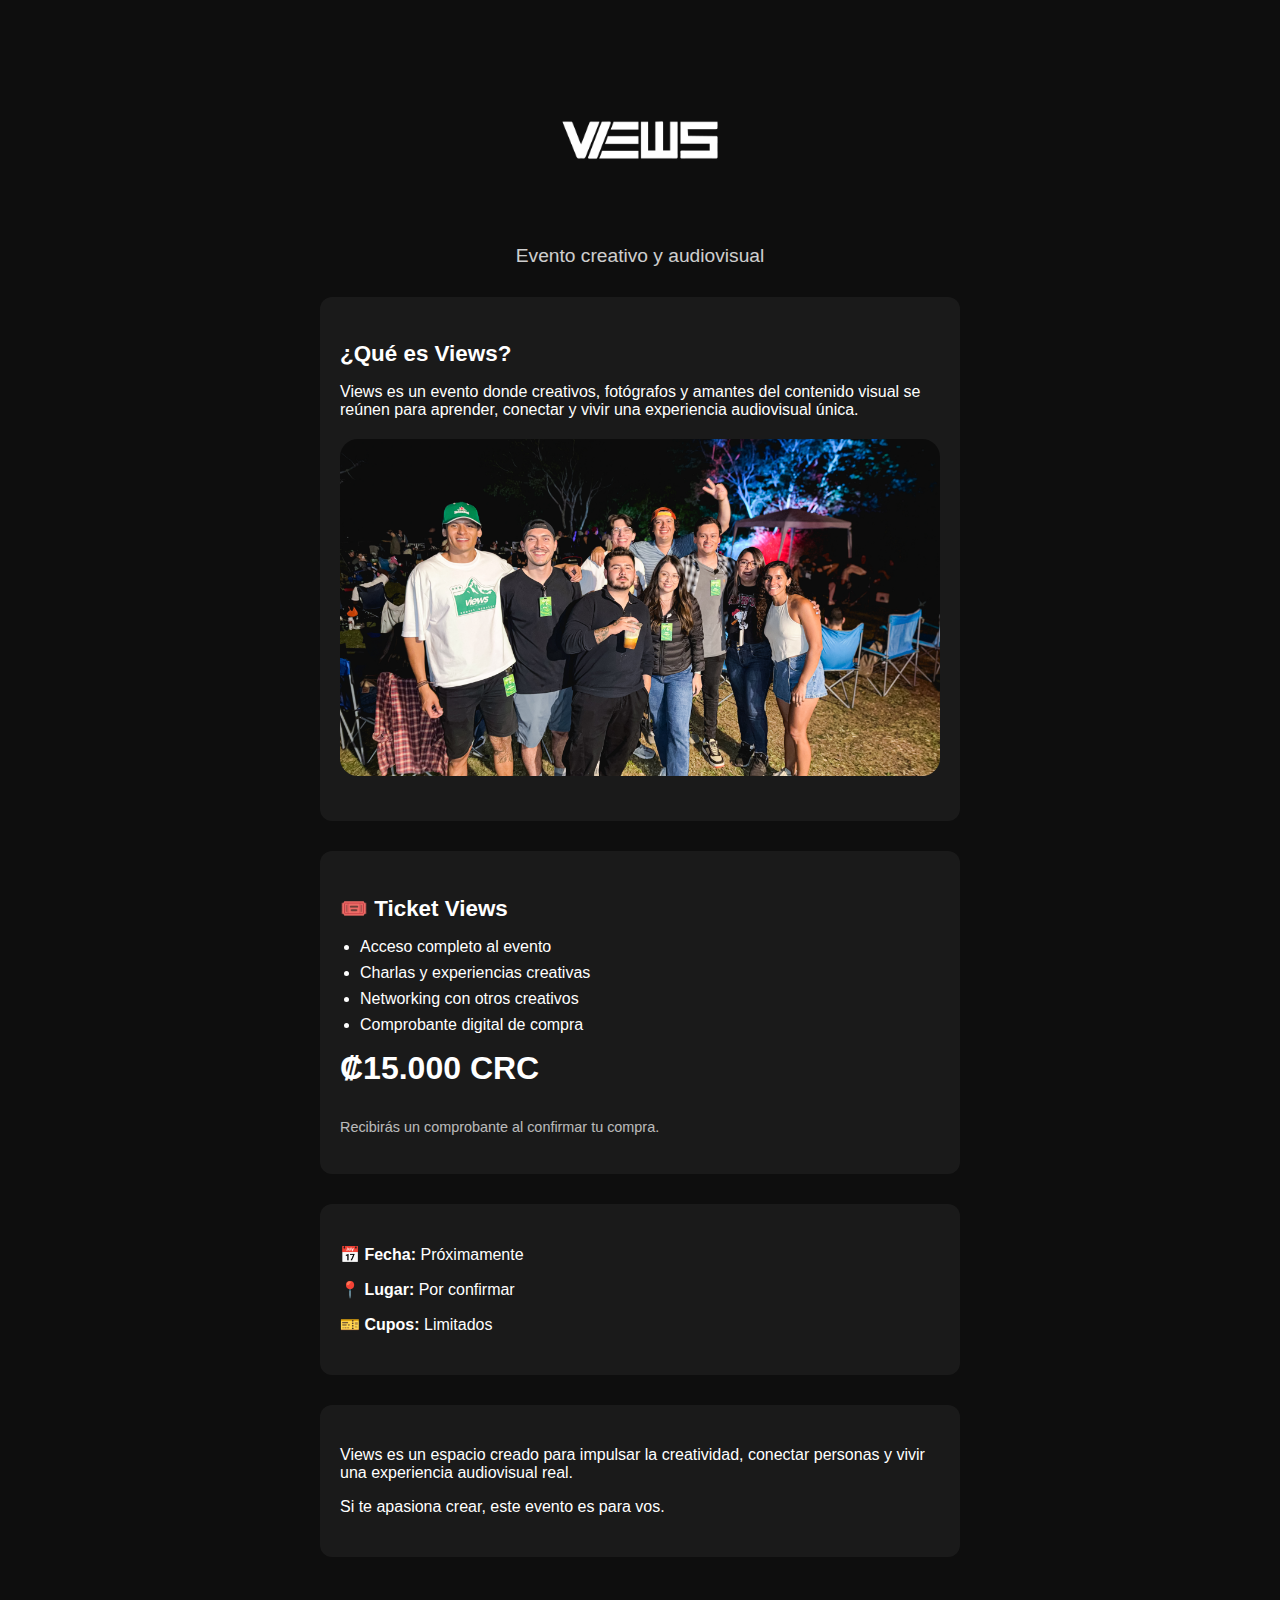
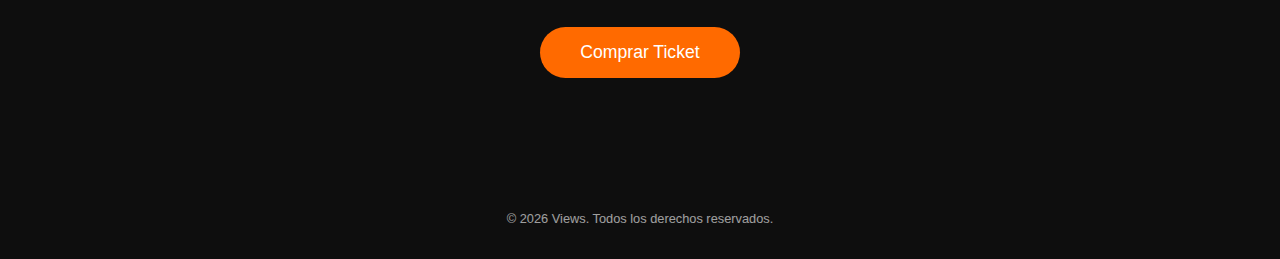
<file: index.html>
<!DOCTYPE html>
<html lang="es">
<head>
  <meta charset="UTF-8">
  <title>Views | Evento</title>
  <meta name="viewport" content="width=device-width, initial-scale=1.0">
  <link rel="stylesheet" href="styles.css">
</head>
<body>

<div class="container">

  <img src="images/logo.png" alt="Logo Views" class="logo">
  <p class="subtitle">Evento creativo y audiovisual</p>

<div class="section">
  <h2>¿Qué es Views?</h2>
  <p>
    Views es un evento donde creativos, fotógrafos y amantes del contenido visual
    se reúnen para aprender, conectar y vivir una experiencia audiovisual única.
  </p>

<img src="images/staff.JPG" alt="Equipo Views" class="single-image">
  
</div>

<div class="section">
  <h2>🎟️ Ticket Views</h2>
  <ul>
    <li>Acceso completo al evento</li>
    <li>Charlas y experiencias creativas</li>
    <li>Networking con otros creativos</li>
    <li>Comprobante digital de compra</li>
  </ul>

  <p class="price">₡15.000 CRC</p>
  <p class="note">Recibirás un comprobante al confirmar tu compra.</p>
</div>

<div class="section">
  <p><strong>📅 Fecha:</strong> Próximamente</p>
  <p><strong>📍 Lugar:</strong> Por confirmar</p>
  <p><strong>🎫 Cupos:</strong> Limitados</p>
</div>

  <div class="section">
  <p>
    Views es un espacio creado para impulsar la creatividad,
    conectar personas y vivir una experiencia audiovisual real.
  </p>

  <p>
    Si te apasiona crear, este evento es para vos.
  </p>
</div>

<a href="https://buy.stripe.com/test_dRm28q7k64orbzagsz7ok00" target="_blank">
  <button>Comprar Ticket</button>
</a>
</div>

<footer class="footer">
  <p>© 2026 Views. Todos los derechos reservados.</p>
</footer>
  
</body>
</html>
</file>
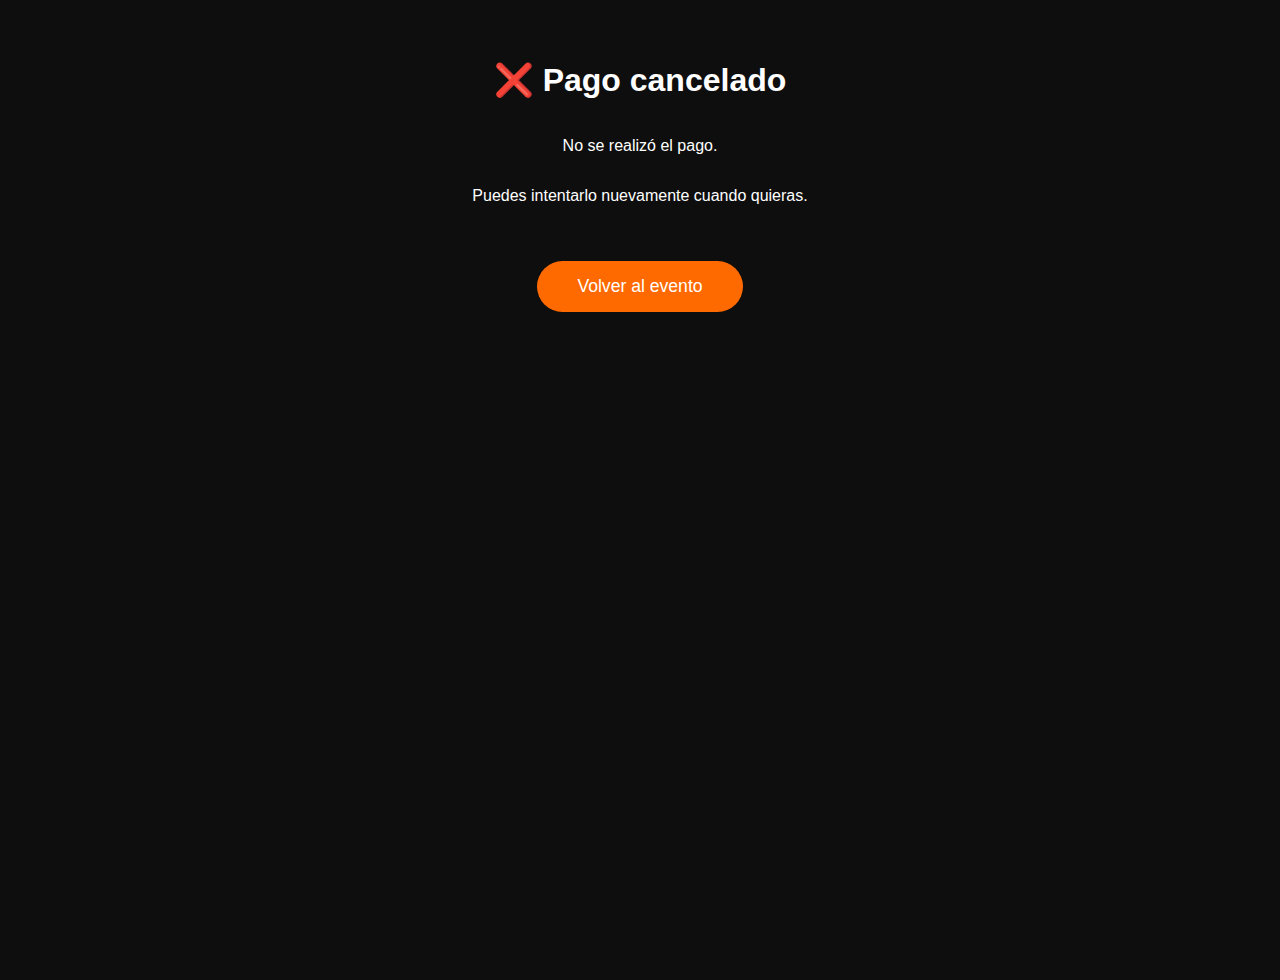
<file: cancelado.html>
<!DOCTYPE html>
<html lang="es">
<head>
  <meta charset="UTF-8">
  <title>Pago cancelado | Views</title>
  <meta name="viewport" content="width=device-width, initial-scale=1.0">
  <link rel="stylesheet" href="styles.css">
</head>
<body>

  <div class="container">
    <h1>❌ Pago cancelado</h1>
    <p>No se realizó el pago.</p>
    <p>Puedes intentarlo nuevamente cuando quieras.</p>

    <button onclick="window.location.href='/Views/'">
      Volver al evento
    </button>
  </div>

</body>
</html>
</file>
<file: styles.css>
body {
  margin: 0;
  font-family: Arial, Helvetica, sans-serif;
  background: #0e0e0e;
  color: #ffffff;
  text-align: center;
}

.container {
  min-height: 100vh;
  display: flex;
  flex-direction: column;
  justify-content: flex-start;
  align-items: center;
  padding: 40px 20px;
}

/* Logo */
.logo {
  width: 200px;
  max-width: 80%;
  margin-bottom: 5px; /* Cerca del subtítulo */
}

/* Subtítulo */
.subtitle {
  opacity: 0.8;
  margin-top: 0px;       /* Sin margen arriba */
  margin-bottom: 30px;   /* Separación con la primera sección */
  font-size: 1.2rem;
}

/* Secciones */
.section {
  max-width: 600px;
  width: 100%;
  margin-bottom: 30px;
  text-align: left;
  background: rgba(255,255,255,0.05);
  padding: 25px 20px;
  border-radius: 12px;
}

.section h2 {
  margin-bottom: 10px;
  font-size: 1.4rem;
}

.section ul {
  padding-left: 20px;
}

.section li {
  margin-bottom: 8px;
}

/* Imagenes */
.single-image {
  width: 100%;
  max-width: 700px;
  border-radius: 18px;
  margin: 20px auto;
  display: block;
}

/* Precio y nota */
.price {
  font-size: 2rem;
  font-weight: bold;
  margin-top: 15px;
}

.note {
  font-size: 0.9rem;
  opacity: 0.7;
}

/* Botón */
button {
  margin-top: 40px;
  padding: 15px 40px;
  font-size: 1.1rem;
  border-radius: 30px;
  cursor: pointer;
  background: #ff6a00;
  border: none;
  color: #fff;
  transition: opacity 0.3s;
}

button:hover {
  opacity: 0.9;
}

/* Footer */
.footer {
  margin-top: 60px;
  padding: 20px;
  font-size: 0.8rem;
  opacity: 0.6;
  text-align: center;
}

/* Responsive */
@media (max-width: 600px) {
  .logo {
    width: 140px;
  }

  .section {
    padding: 20px 15px;
  }

  button {
    width: 100%;
    padding: 15px;
  }
}

.qr-section {
  margin-top: 30px;
  text-align: center;
}

.qr-section h3 {
  margin-bottom: 15px;
  font-size: 1.2rem;
  opacity: 0.85;
}

#qrCode {
  margin: 0 auto;
  width: 200px;
  height: 200px;
  border: 5px solid #ff6a00;
  border-radius: 12px;
}

/* Contenedor de confirmación */
.confirmation-container {
  min-height: 100vh;
  display: flex;
  flex-direction: column;
  align-items: center;
  justify-content: center;
  padding: 40px 20px;
  text-align: center;
}

/* Título grande */
.confirmation-title {
  font-size: 2.8rem;
  margin: 20px 0;
  color: #ff6a00;
}

/* Texto descriptivo */
.confirmation-text {
  font-size: 1.1rem;
  margin: 10px 0;
  opacity: 0.85;
}

/* QR */
.qr-section {
  margin: 30px 0;
}

.qr-section h3 {
  font-size: 1.2rem;
  margin-bottom: 15px;
  opacity: 0.85;
}

#qrCode {
  margin: 0 auto;
  width: 220px;
  height: 220px;
  border: 5px solid #ff6a00;
  border-radius: 12px;
}

/* Botón para volver */
.back-button {
  background-color: #ff6a00;
  color: #fff;
  border: none;
  padding: 15px 35px;
  border-radius: 30px;
  font-size: 1.1rem;
  cursor: pointer;
  margin-top: 20px;
  transition: background 0.3s;
}

.back-button:hover {
  background-color: #e65c00;
}

/* Footer */
.footer {
  margin-top: 60px;
  padding: 20px;
  font-size: 0.8rem;
  opacity: 0.6;
  text-align: center;
}

/* Responsive */
@media (max-width: 600px) {
  .confirmation-title {
    font-size: 2rem;
  }

  #qrCode {
    width: 180px;
    height: 180px;
  }

  .back-button {
    width: 100%;
    padding: 15px;
  }
}

.download-button {
  background-color: #0e0e0e;
  color: #ff6a00;
  border: 2px solid #ff6a00;
  padding: 12px 25px;
  border-radius: 25px;
  font-size: 1rem;
  cursor: pointer;
  margin-top: 15px;
  transition: all 0.3s;
}

.download-button:hover {
  background-color: #ff6a00;
  color: #ffffff;
}

/* HERO de confirmación */
.confirmation-hero {
  min-height: 100vh;
  display: flex;
  flex-direction: column;
  justify-content: center;
  align-items: center;
  padding: 50px 20px;
  text-align: center;
  animation: fadeIn 0.8s ease-in;
}

/* Logo */
.confirmation-hero .logo {
  width: 180px;
  max-width: 80%;
  margin-bottom: 15px;
}

/* Título */
.confirmation-title {
  font-size: 2.8rem;
  margin: 20px 0;
  color: #ff6a00;
  animation: slideIn 0.6s ease-out;
}

/* Texto */
.confirmation-text {
  font-size: 1.1rem;
  margin: 8px 0;
  opacity: 0.85;
  animation: fadeIn 1s ease-in;
}

/* QR */
.qr-section {
  margin: 30px 0;
  text-align: center;
}

.qr-section h3 {
  font-size: 1.2rem;
  margin-bottom: 15px;
  opacity: 0.85;
}

/* QR Canvas */
#qrCode {
  margin: 0 auto;
  width: 220px;
  height: 220px;
  border: 5px solid #ff6a00;
  border-radius: 12px;
}

/* Botones */
.download-button, .back-button {
  padding: 15px 35px;
  border-radius: 30px;
  font-size: 1.1rem;
  cursor: pointer;
  border: none;
  margin-top: 15px;
  transition: all 0.3s;
}

.download-button {
  background-color: #0e0e0e;
  color: #ff6a00;
  border: 2px solid #ff6a00;
}

.download-button:hover {
  background-color: #ff6a00;
  color: #ffffff;
}

.back-button {
  background-color: #ff6a00;
  color: #ffffff;
}

.back-button:hover {
  background-color: #e65c00;
}

/* Footer */
.footer {
  margin-top: 60px;
  padding: 20px;
  font-size: 0.8rem;
  opacity: 0.6;
  text-align: center;
}

/* Animaciones */
@keyframes fadeIn {
  from { opacity: 0; }
  to { opacity: 1; }
}

@keyframes slideIn {
  from { opacity:0; transform: translateY(-20px); }
  to { opacity:1; transform: translateY(0); }
}

/* Responsive */
@media (max-width: 600px) {
  .confirmation-title {
    font-size: 2rem;
  }
  #qrCode {
    width: 180px;
    height: 180px;
  }
  .download-button, .back-button {
    width: 100%;
  }
}

#downloadPDF {
  background-color: #0e0e0e;
  color: #ff6a00;
  border: 2px solid #ff6a00;
  padding: 12px 25px;
  border-radius: 25px;
  font-size: 1rem;
  cursor: pointer;
  margin-top: 10px;
  transition: all 0.3s;
}

#downloadPDF:hover {
  background-color: #ff6a00;
  color: #ffffff;
}

.ticket-container {
  display: flex;
  flex-direction: column;
  align-items: center;   /* centra horizontalmente todas las sections */
  text-align: center;    /* centra texto dentro de cada section */
  max-width: 700px;
  margin: 0 auto;        /* centra el contenedor en la página */
  gap: 20px;             /* separación entre los bloques */
}

.ticket-container .section {
  text-align: center;    /* asegura que cada sección tenga texto centrado */
}
</file>
